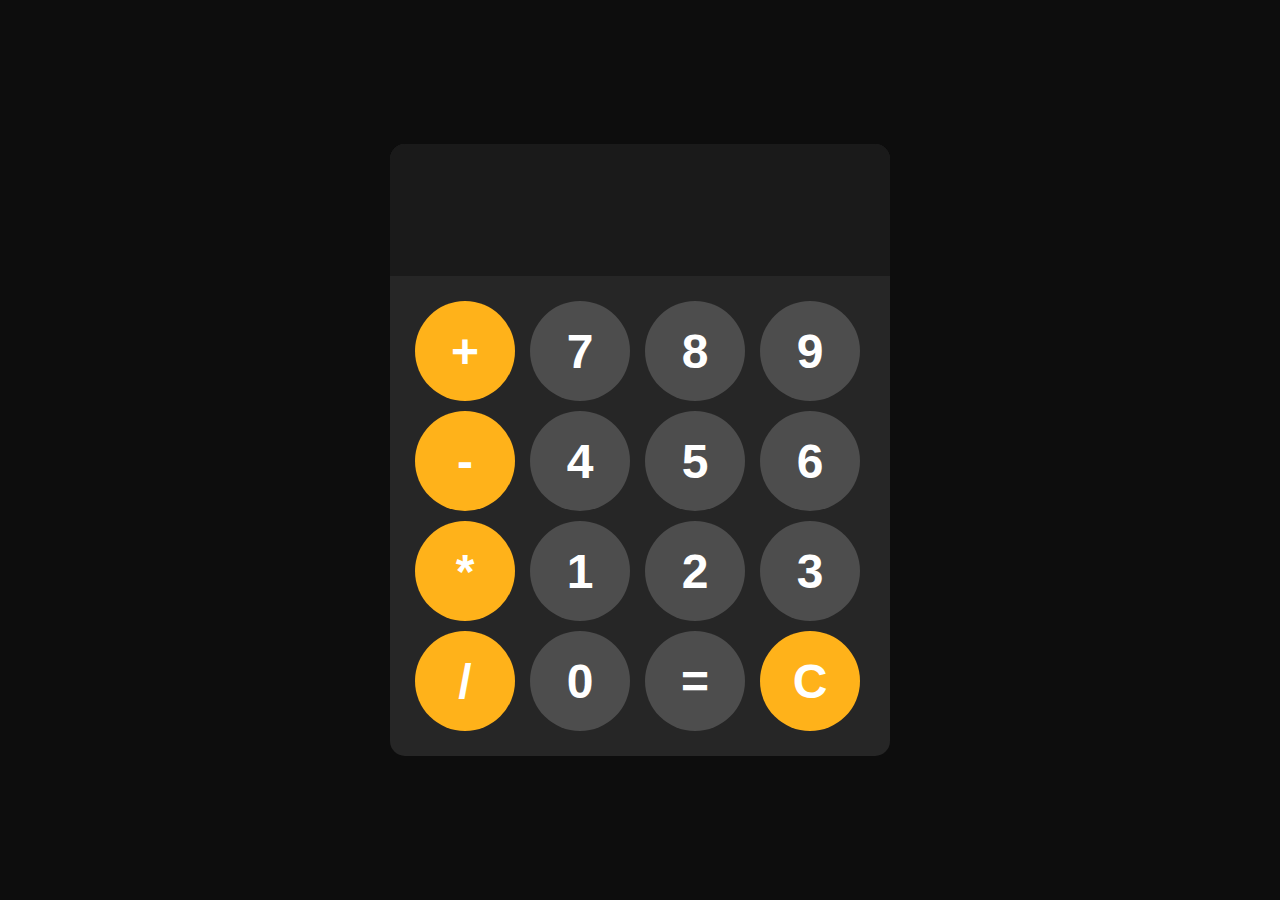
<file: Calculator/index.html>
<!DOCTYPE html>
<html lang="en">
<head>
    <meta charset="UTF-8">
    <meta name="viewport" content="width=device-width, initial-scale=1.0">
    <title>Document</title>
    <link rel="stylesheet" href="styles.css">
</head>
<body>
    
    <div id="calculator">
        <input id="display" readonly>
        <div id="keys">
            <button onclick="appendToDisplay('+')" class="operator-btn">+</button>
            <button onclick="appendToDisplay('7')">7</button>
            <button onclick="appendToDisplay('8')">8</button>
            <button onclick="appendToDisplay('9')">9</button>
            <button onclick="appendToDisplay('-')" class="operator-btn">-</button>
            <button onclick="appendToDisplay('4')">4</button>
            <button onclick="appendToDisplay('5')">5</button>
            <button onclick="appendToDisplay('6')">6</button>
            <button onclick="appendToDisplay('*')" class="operator-btn">*</button>
            <button onclick="appendToDisplay('1')">1</button>
            <button onclick="appendToDisplay('2')">2</button>
            <button onclick="appendToDisplay('3')">3</button>
            <button onclick="appendToDisplay('/')" class="operator-btn">/</button>
            <button onclick="appendToDisplay('0')">0</button>
            <button onclick="calculate()">=</button>
            <button onclick="clearDisplay()" class="operator-btn">C</button> 
        </div>
    </div>

    <script src="index.js"></script>
</body>
</html>
</file>
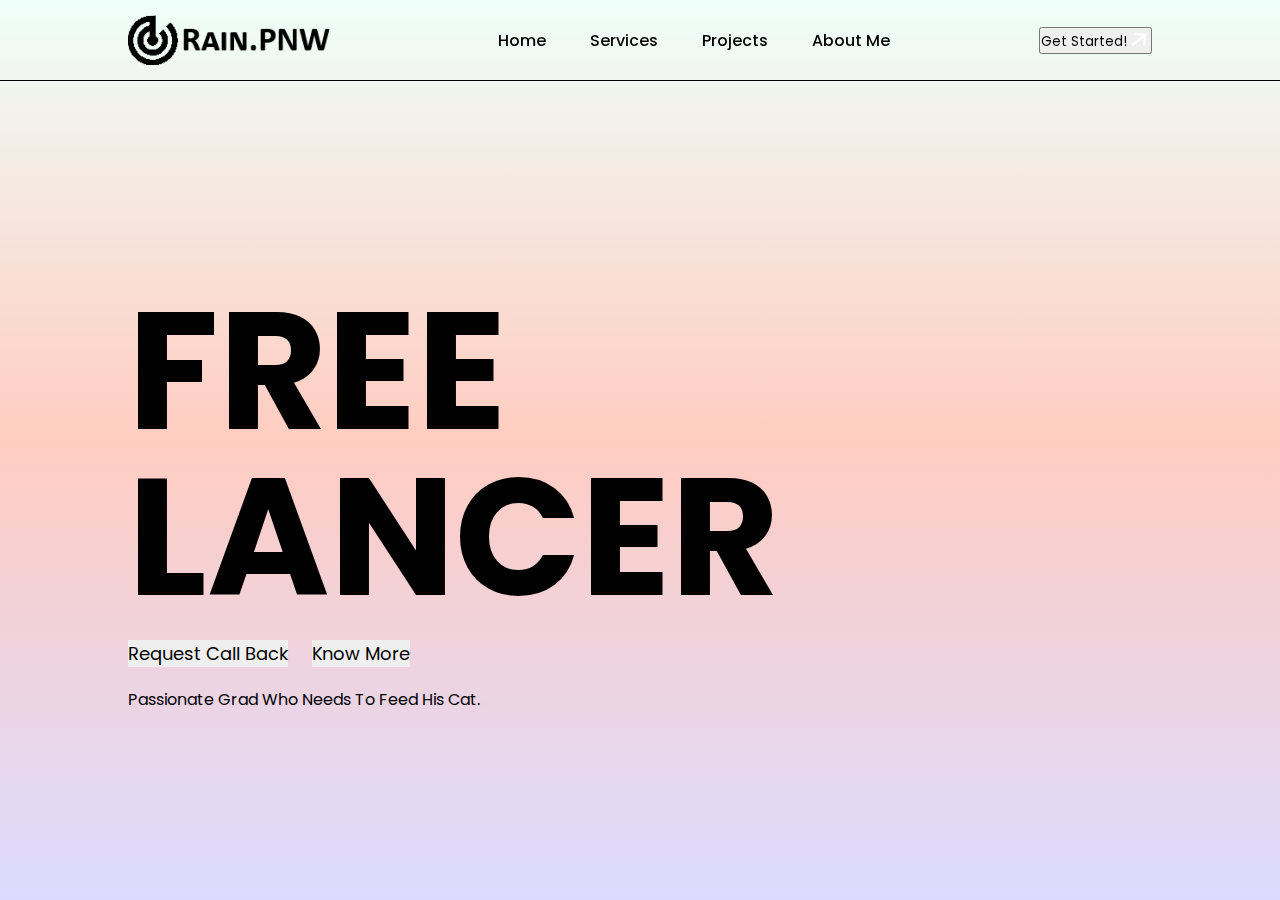
<file: Freelance/index.html>
<!DOCTYPE html>
<html lang="en">
<head>
    <meta charset="UTF-8">
    <meta name="viewport" content="width=device-width, initial-scale=1.0">
    <title>Freelancer</title>
    <link rel="stylesheet" href="styles.css">
    <link rel="preconnect" href="https://fonts.googleapis.com">
    <link rel="preconnect" href="https://fonts.gstatic.com" crossorigin>
    <link href="https://fonts.googleapis.com/css2?family=Poppins:wght@200;300;400;500&display=swap" rel="stylesheet">
</head>
<body>
    <nav>
        <img src="images/logo_rain.png" alt="" class="logo">
        <ul>
            <li>Home</li>
            <li>Services</li>
            <li>Projects</li>
            <li>About Me</li>
        </ul>
        <button id="nav-btn">Get Started! <img src="images/arrow-white.png" alt=""></button>
    </nav>
    <div class="header">
        <h1>FREE <br> LANCER</h1>
        <div class="btn-container">
            <button>Request Call Back</button>
            <button>Know More</button>
        </div>
        <p> Passionate Grad Who Needs To Feed His Cat. </p>
    </div>
</body>
</html>
</file>
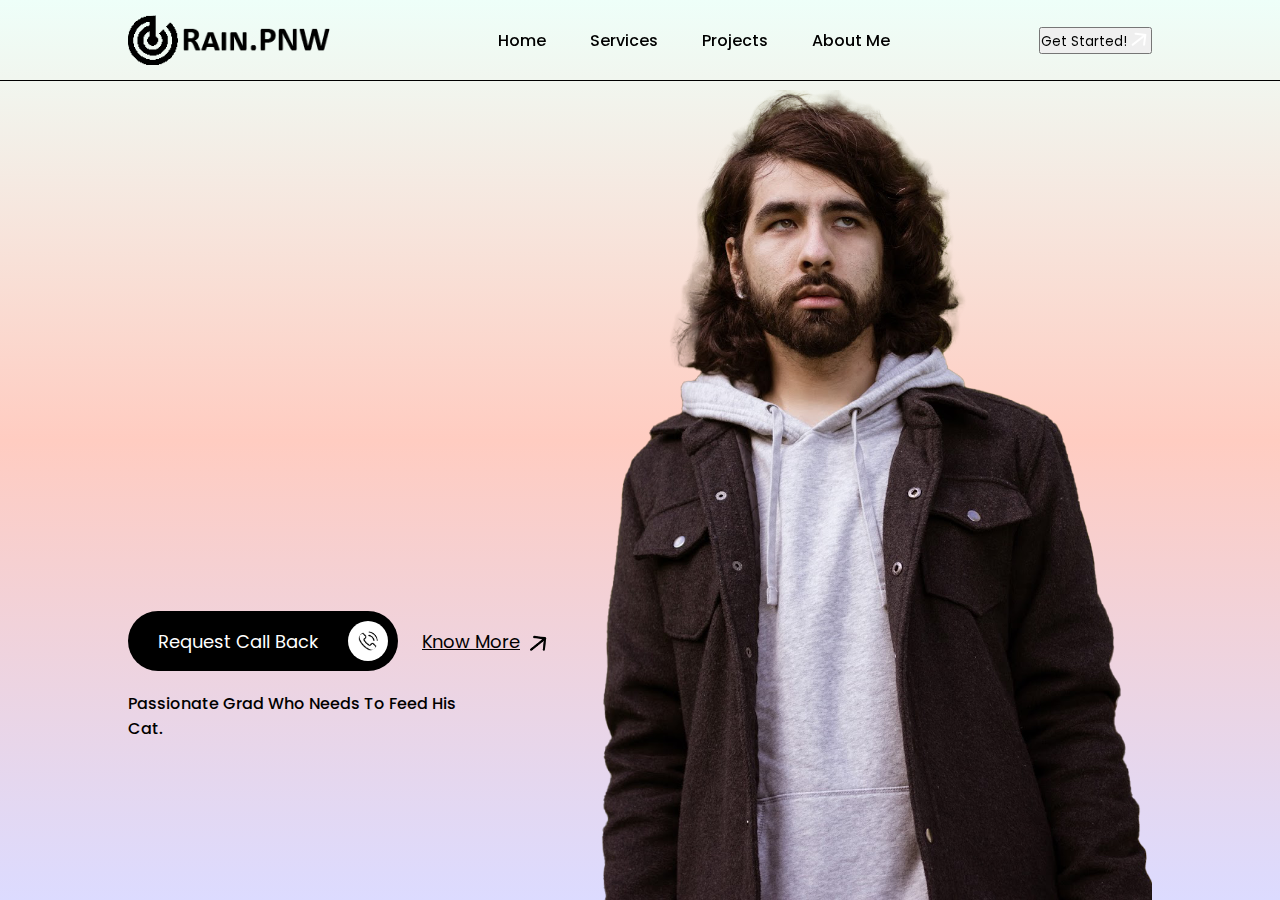
<file: Freelancer/index.html>
<!DOCTYPE html>
<html lang="en">
<head>
    <meta charset="UTF-8">
    <meta name="viewport" content="width=device-width, initial-scale=1.0">
    <title>Freelancer</title>
    <link rel="stylesheet" href="styles.css">
    <link rel="preconnect" href="https://fonts.googleapis.com">
    <link rel="preconnect" href="https://fonts.gstatic.com" crossorigin>
    <link href="https://fonts.googleapis.com/css2?family=Poppins:wght@200;300;400;500&display=swap" rel="stylesheet">
</head>
<body>
    <nav>
        <img src="images/logo_rain.png" alt="" class="logo">
        <ul id="menu-links">
            <li>Home</li>
            <li>Services</li>
            <li>Projects</li>
            <li>About Me</li>
        </ul>
        <button id="nav-btn">Get Started! <img src="images/arrow-white.png" alt=""></button>
        <img src="images/menu.png" alt="" class="menu-icon">
    </nav>
    <div class="header">
        <div class="header-content">
           <h1><span> FREE </span><br><span> LANCER </span></h1>
            <div class="btn-container">
            <button class="btn-dark">Request Call Back <img src="images/phone.png" alt=""></button>
            <button class="btn-light">Know More <img src="images/arrow-black.png" alt=""></button>
            </div>
        <p> Passionate Grad Who Needs To Feed His Cat. </p> 
        </div>
        <img src="images/user_me.png" alt="" class="user-img" onclick="toggleMenu()">
    </div>

<script>
    let navbar = document.querySelector('nav');
    let menuLinks = document.getElementById('menu-links');

    function toggleMenu() {
        menuLinks.classList.toggle('show-menu')
    }

    window.onscroll = function() {
        if (window.scrollY > 0) {
            navbar.style.background = '#eefff9';
        }
        else {
            navbar.style.background = 'transparent';
        }
    }
</script>
</body>
</html>
</file>
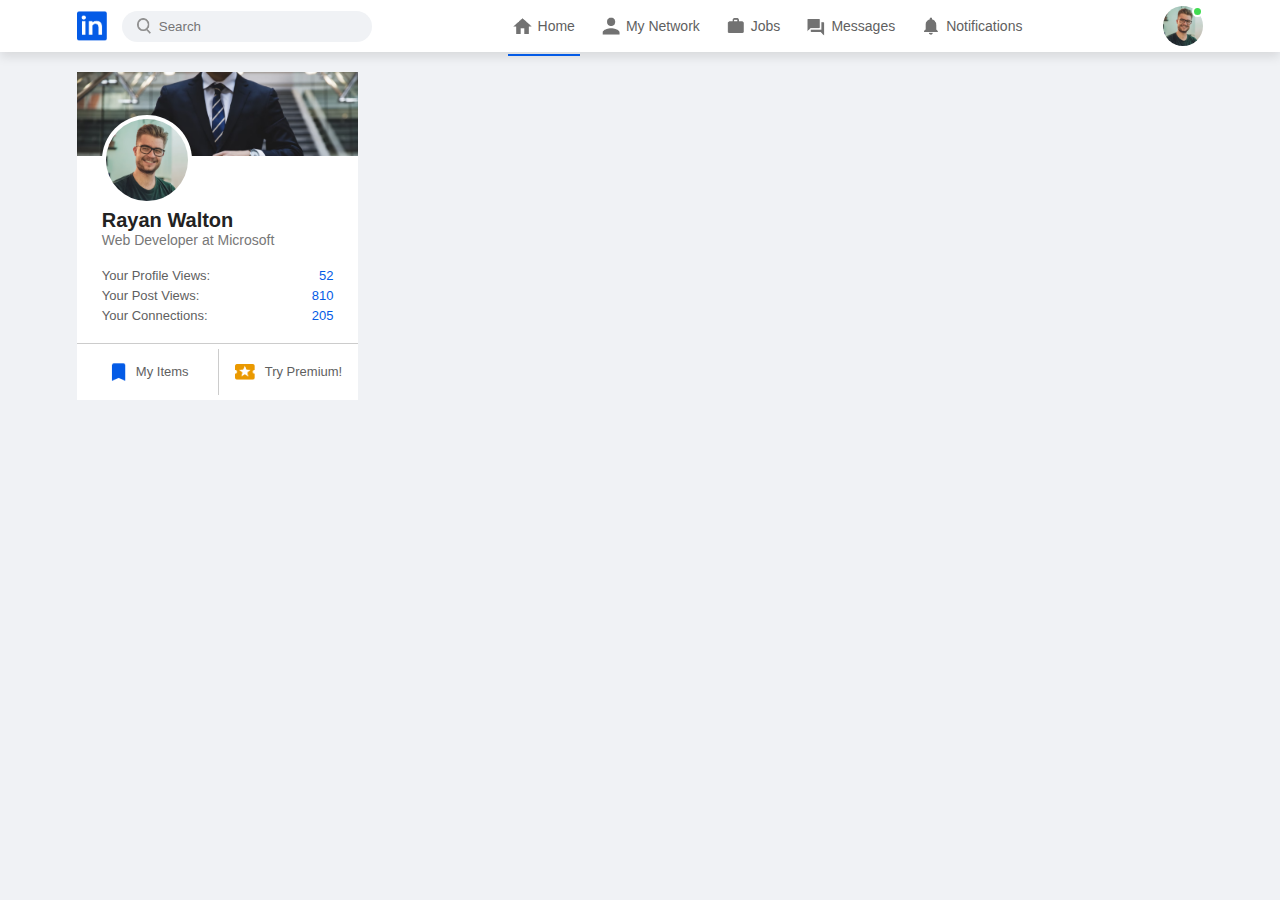
<file: LinkedInClone/index.html>
<!DOCTYPE html>
<html lang="en">
<head>
    <meta charset="UTF-8">
    <meta name="viewport" content="width=device-width, initial-scale=1.0">
    <title>Social Media Web Design</title>
    <link rel="stylesheet" href="styles.css">
</head>
<body>
    
<nav class="navbar">
    <div class="navbar-left">
    <a href="index.html" class="logo"> <img src="images/logo.png" alt="Logo"> </a>

        <div class="search-box">
            <img src="images/search.png">
            <input type="text" placeholder="Search">
        </div>
    </div>
    <div class="navbar-center">
        <ul>
            <li> <a href="#" class="active-link"><img src="images/home.png" alt=""> <span>Home</span></a></li>
            <li> <a href="#"><img src="images/network.png"> <span>My Network</span></a></li>
            <li> <a href="#"><img src="images/jobs.png"> <span>Jobs</span></a></li>
            <li> <a href="#"><img src="images/message.png"> <span>Messages</span></a></li>
            <li> <a href="#"><img src="images/notification.png"> <span>Notifications</span></a></li>
        </ul>
    </div>
    <div class="navbar-right">
        <div class="online">
            <img src="images/user-1.png" class="nav-profile-img">
        </div>
        
    </div>
</nav>

<!-- Navbar Close -->

<div class="container">
    <!-- left sidebar -->
    <div class="left-sidebar">
        <div class="sidebar-profile-box">
            <img src="images/cover-pic.png" alt="cover-pic" width="100%">
            <div class="sidebar-profile-info">
                <img src="images/user-1.png" alt="user-1">
                <h1>Rayan Walton</h1>
                <h3>Web Developer at Microsoft</h3>
                <ul>
                    <li>Your Profile Views: <span>52</span></li>
                    <li>Your Post Views: <span>810</span></li>
                    <li>Your Connections: <span>205</span></li>
                </ul>
            </div>
            <div class="sidebar-profile-link">
                <a href="#"> <img src="images/items.png" alt="items">My Items</a>
                <a href="#"> <img src="images/premium.png" alt="premium">Try Premium!</a>
            </div>
        </div>
    </div>
    <!-- main content -->
    <div class="main-content"></div>
    <!-- right sidebar -->
    <div class="right-sidebar"></div>
</div>
</body>
</html>
</file>
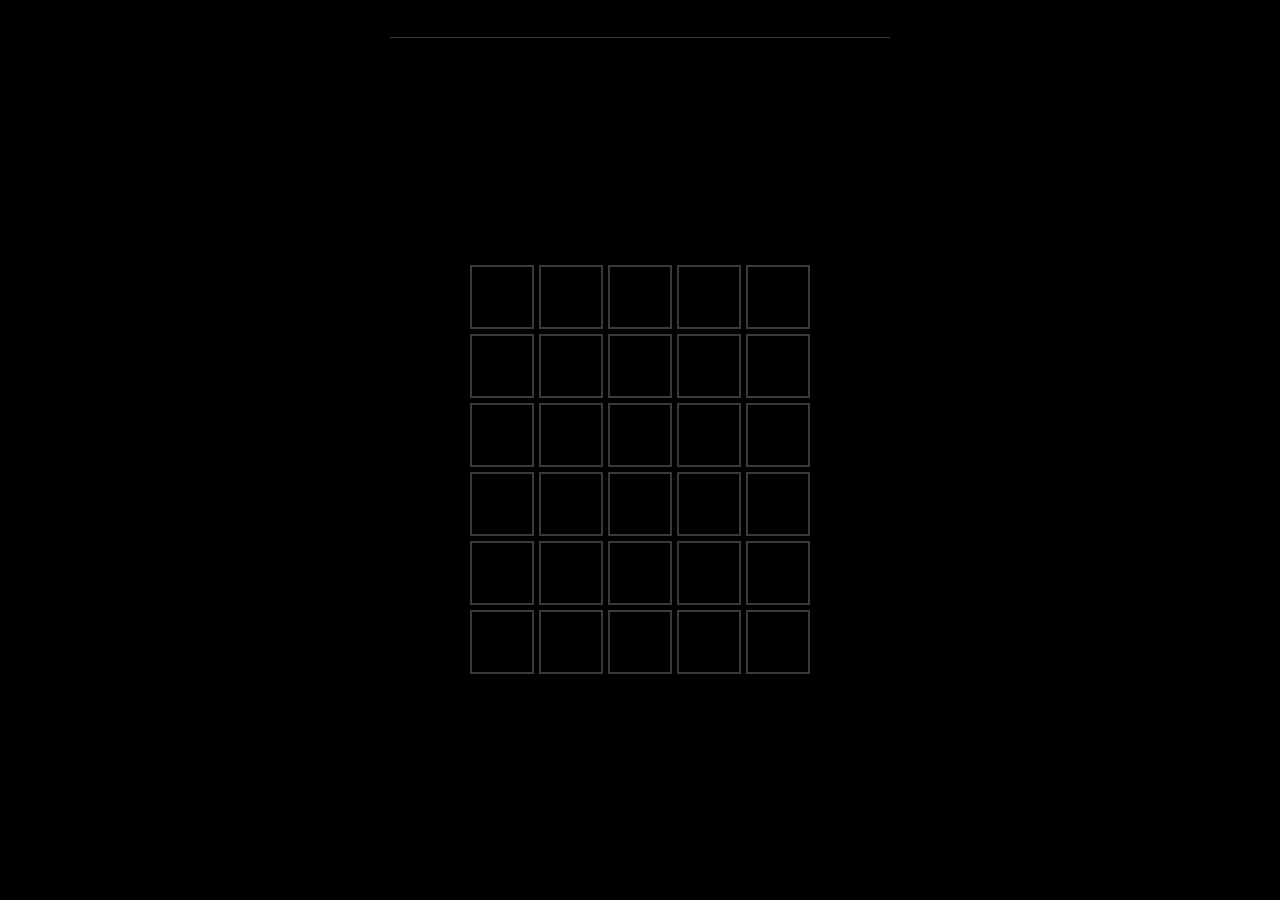
<file: WordleClone/index.html>
<!DOCTYPE html>
<html lang="en">
<head>
    <meta charset="UTF-8">
    <meta name="viewport" content="width=device-width, initial-scale=1.0">
    <title>Word Guessing Game</title>

    <script src="index.js"></script>

    <link rel="stylesheet" href="styles.css" />
</head>
<body>
    <div id="container">
        <div id="game">
            <header>
                <h1 id="title">Not Wordle</h1>
            </header>

            <div id="board-container">
                <div id="board"></div>
            </div>
        </div>
    </div>
</body>
</html>
</file>
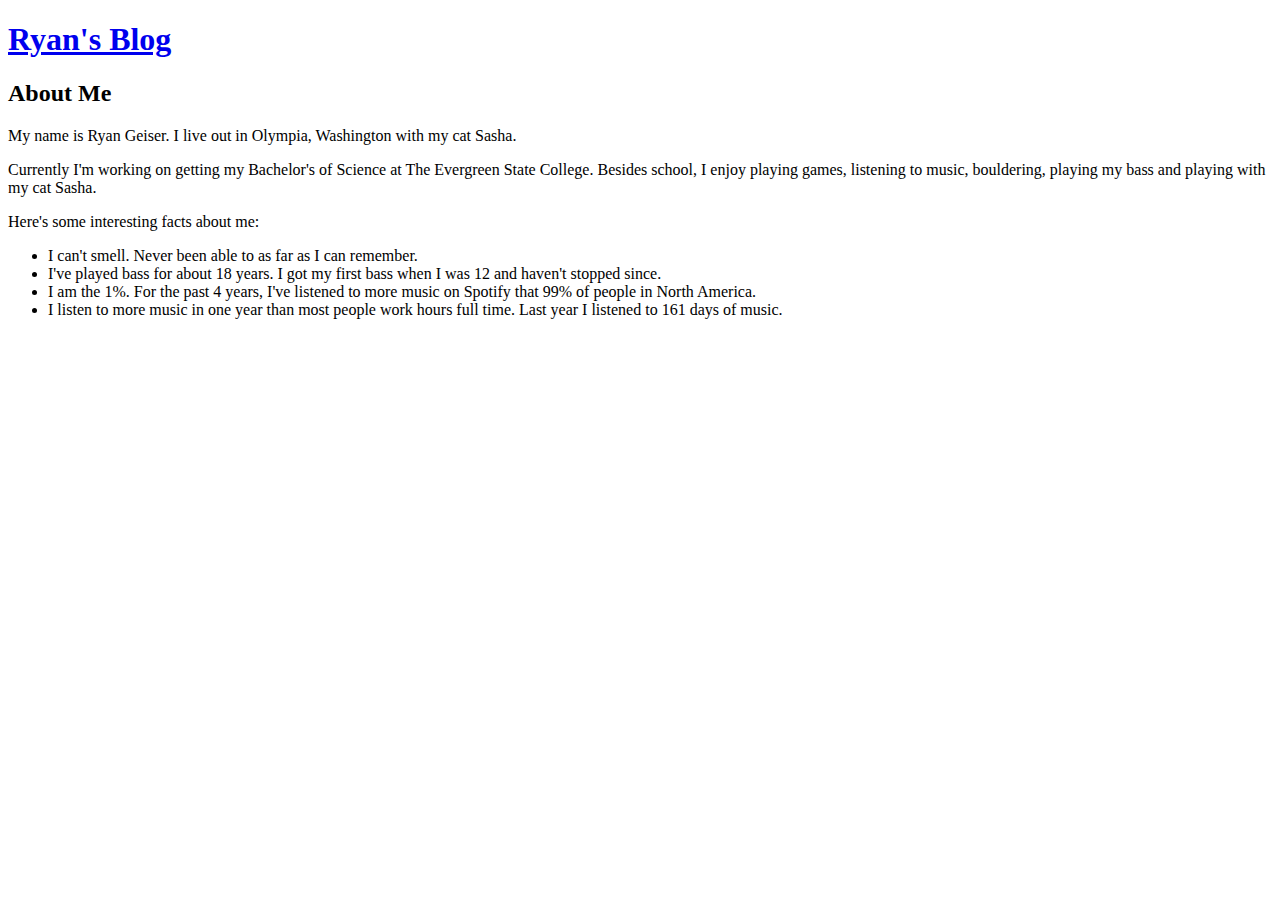
<file: Blog/about.html>
<!DOCTYPE html>
<html lang="en">
  <head>
    <meta charset="UTF-8" />
    <meta name="viewport" content="width=device-width, initial-scale=1.0" />
    <title> Ryan's Blog | About Me </title>
  </head>
  <body>
    <nav>
      <h1>
        <a href="./index.html"> Ryan's Blog </a>
      </h1>
    </nav>
    <section class="intro">
      <h2> About Me </h2>
      <p>
        My name is Ryan Geiser. I live out in Olympia, Washington with my cat Sasha.
      </p>
      <p>
        Currently I'm working on getting my Bachelor's of Science at The Evergreen State College. 
        Besides school, I enjoy playing games, listening to music, bouldering, playing my bass and 
        playing with my cat Sasha. 
      </p>
      <p> Here's some interesting facts about me: </p>
      <ul>
        <li>
          I can't smell. Never been able to as far as I can remember.
        </li>
        <li>
          I've played bass for about 18 years. I got my first bass when I was 12 and haven't stopped since.

        </li>
        <li>
          I am the 1%. For the past 4 years, I've listened to more music on Spotify that 99% of people in North America. 
        </li>
        <li>
            I listen to more music in one year than most people work hours full time. Last year I listened to 161 days of music.
        </li>
      </ul>
    </section>
  </body>
</html>
</file>
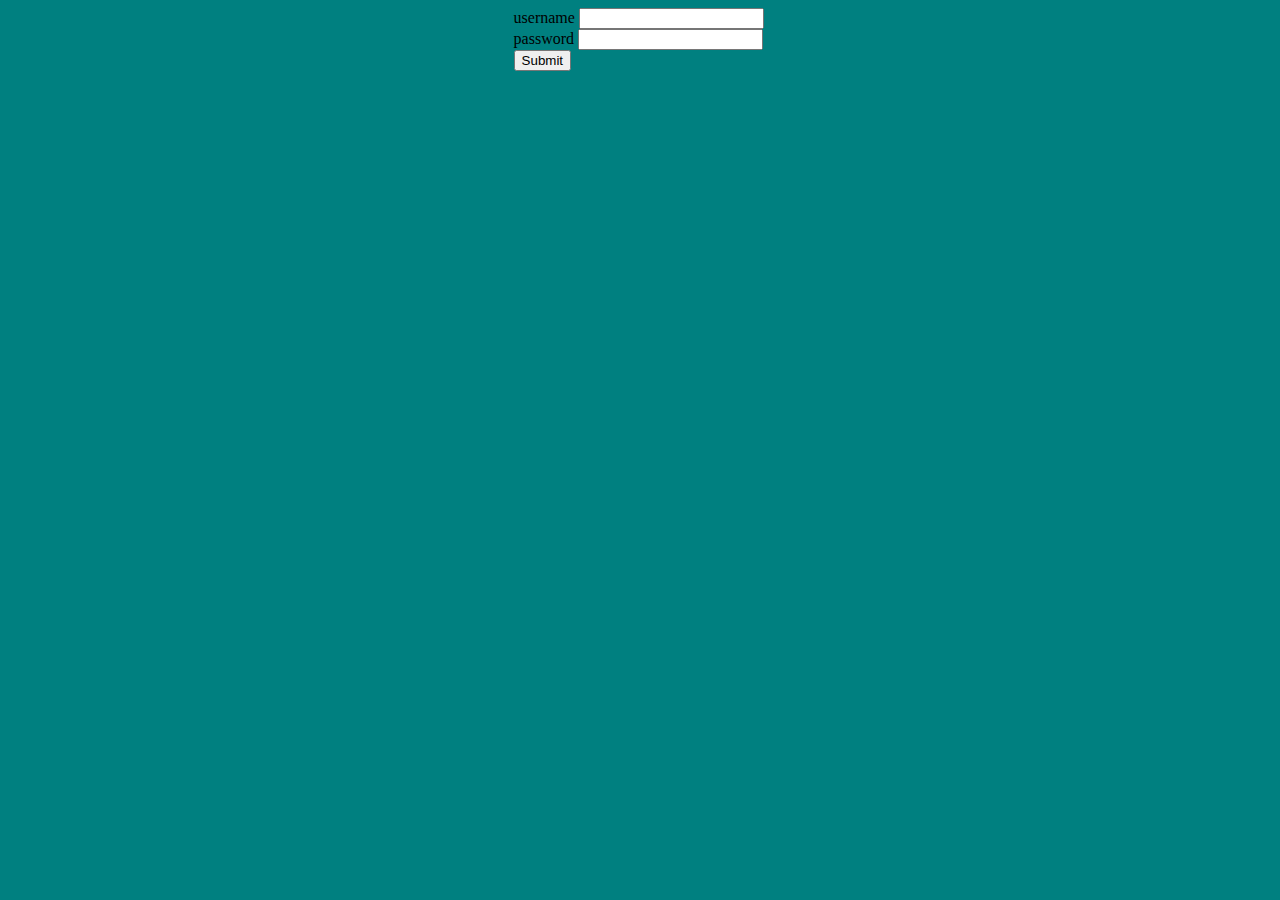
<file: api-server/pages/form.html>
<!DOCTYPE html>
<html lang="en">
<head>
    <meta charset="UTF-8">
    <meta name="viewport" content="width=device-width, initial-scale=1.0">
    <title>Document</title>
    <link rel="stylesheet" href="styles.css">
</head>
<body>
    <div class="container">
        <form action="put" target="http://localhost:5000/login">
            <label for="input-username">username</label>
            <input id="input-username" type="text"></input>
            <label for="input-password">password</label>
            <input id="input-password" type="password"></input>
            <button id="submit">Submit</button>
        </form>
    </div>
    <script type="text/javascript">
        const button = document.getElementById("submit");
        const username = document.getElementById("username");
        const password = document.getElementById("password");

        button.addEventListener("click", async (event) => {
            event.preventDefault();
            const response = await fetch("http://localhost:5000/login", {
                "method": "post",
                "Content-Type":"application/json",
                "body": {username, password }
            });
            console.log("You've pushed my button!");
        });
    </script>
</body>
</html>
</file>
<file: Calculator/styles.css>
body {
    margin: 0;
    display: flex;
    justify-content: center;
    align-items: center;
    height: 100vh;
    background-color: hsl(0, 0%, 5%);
}

#calculator {
    font-family: Arial, sans-serif;
    background-color: hsl(0, 0%, 15%);
    border-radius: 15px;
    max-width: 500px;
    overflow: hidden;
}

#display {
    width: 100%;
    padding: 20px;
    font-size: 5rem;
    text-align: left;
    border: none;
    background-color: hsl(0,0%,10%);
    color: white;
}

#keys {
    display: grid;
    grid-template-columns: repeat(4, 1fr);
    gap: 10px;
    padding: 25px;
}

button {
    width: 100px;
    height: 100px;
    border-radius: 50px;
    border: none;
    background-color: hsl(0, 0%, 30%);
    color: white;
    font-size: 3rem;
    font-weight: bold;
    cursor: pointer;
}

button:hover {
    background-color: hsl(0, 0%, 40%);
}

button:active {
    background-color: hsl(0,0%, 50%);
}

.operator-btn {
    background-color: hsl(40, 100%, 55%);
}

.operator-btn:hover {
    background-color: hsl(40, 100%, 65%);
}

.operator-btn:active {
    background-color: hsl(40, 100%, 75%);
}
</file>
<file: Freelance/styles.css>
* {
    margin: 0;
    padding: 0;
    box-sizing: border-box;
    font-family: 'Poppins', sans-serif;
}

nav {
    position: fixed;
    top: 0;
    left: 0;
    width: 100%;
    display: flex;
    align-items: center;
    justify-content: space-between;
    padding: 15px 10%;
    border-bottom: 1px solid black;
    z-index: 10;
}

nav ul li{
    list-style: none;
    display: inline-block;
    margin: 10px 20px;
    font-weight: 500;
    cursor: pointer;
}

nav .logo{
    width: 220px;
    cursor: pointer;
}

.nav-btn {
    background: black;
    color: white;
    font-size: 16px;
    padding: 15px 25px;
    border: 0;
    outline: 0;
    border-radius: 40px;
    cursor: pointer;
}

.nav-btn img{
    width: 16px;
    margin-left: 8px;
}

.header {
    width: 100%;
    min-height: 100vh;
    background: linear-gradient(#eefff9 0%, #ffccc1 49%, #dcdbff 100%);
    padding: 0 10%;
    display: flex;
    justify-content: center;
    flex-direction: column;
}

.header h1 {
    margin-top: 100px;
    font-size: 13vw;
    line-height: 13vw;
}

.btn-container {
    margin: 20px 0;
}

.header button {
    border: 0;
    outline: 0;
    display: inline-flex;
    align-items: center;
    font-size: 18px;
    margin-right: 20px;
    cursor: pointer;
}
</file>
<file: Freelancer/styles.css>
* {
    margin: 0;
    padding: 0;
    box-sizing: border-box;
    font-family: 'Poppins', sans-serif;
}

nav {
    position: fixed;
    top: 0;
    left: 0;
    width: 100%;
    display: flex;
    align-items: center;
    justify-content: space-between;
    padding: 15px 10%;
    border-bottom: 1px solid black;
    z-index: 10;
}

nav ul li{
    list-style: none;
    display: inline-block;
    margin: 10px 20px;
    font-weight: 500;
    cursor: pointer;
}

nav .logo{
    width: 220px;
    cursor: pointer;
}

.nav-btn {
    background: black;
    color: white;
    font-size: 16px;
    padding: 15px 25px;
    border: 0;
    outline: 0;
    border-radius: 40px;
    cursor: pointer;
}

.nav-btn img{
    width: 16px;
    margin-left: 8px;
}

.header {
    width: 100%;
    min-height: 100vh;
    background: linear-gradient(#eefff9 0%, #ffccc1 49%, #dcdbff 100%);
    padding: 0 10%;
    display: flex;
    justify-content: center;
    flex-direction: column;
}

.header h1 {
    margin-top: 100px;
    font-size: 13vw;
    line-height: 13vw;
}

.btn-container {
    margin: 20px 0;
}

.header button {
    border: 0;
    outline: 0;
    display: inline-flex;
    align-items: center;
    font-size: 18px;
    margin-right: 20px;
    cursor: pointer;
}

.btn-dark {
    background: black;
    color: white;
    padding: 10px 10px 10px 30px;
    border-radius: 40px;
}

.btn-dark img {
    width: 40px;
    background: white;
    border-radius: 50%;
    padding: 10px;
    margin-left: 30px;
} 

.btn-light {
    background: transparent;
    text-decoration: underline;
}

.btn-light img {
    width: 20px;
    margin-left: 10px;
}

.header p {
    max-width: 360px;
    font-weight: 500;
}

.user-img {
    /*width: 100%;*/
    max-width: 100%;
    height: 90%;
    position: absolute;
    right: 10%;
    bottom: 0%;
}

.menu-icon {
    display: none;
}

/* ----- ANIMATION ----- */

.header h1 span {
    background: linear-gradient(black, black);
    background-repeat: no-repeat;
    -webkit-text-fill-color: transparent;
    -webkit-background-clip: text;
    background-size: 0%;
}

.header h1 span:first-child {
    animation: textcolor1 2s linear infinite alternate;
}

.header h1 span:last-child {
    animation: textcolor2 2s linear infinite alternate;
}

@keyframes textcolor1 {
    0% {
        background-size: 0%;
    }

    40% {
        background-size: 100%;
    }

    100% {
        background-size: 100%;
    }
}

@keyframes textcolor2 {
    0% {
        background-size: 0%;
    }

    40% {
        background-size: 0%;
    }

    100% {
        background-size: 100%;
    }
}


/* ----- Navbar Mobile ----- */

@media only screen and (max-width 600px) {
    nav ul {
        position: absolute;
        width: 100%;
        background: black;
        color: white;
        left: 0;
        top: 100%;
        text-align: center;
        max-height: 0;
        overflow: hidden;
        transition: max-height 0.5s;
    }
    .nav-btn {
        display: none;
    }
    nav .logo {
        width: 150px;
    }
    nav ul li {
        margin: 10px;
        font-size: 14px;
    }
    .menu-icon {
        display: block;
        width: 30px;
    }
    .show-menu {
        max-height: 60px;
    }
}


/* ----- Navbar Header Mobile ----- */

@media only screen and (max-width 600px) {
    .header {
        min-height: auto;
        padding: 0;
    }
    .user-img {
        width: 100%;
        right: auto;
        position: relative;
        margin-top: 100px;
    }
    .header-content {
        position: absolute;
        bottom: 0;
        padding: 0 10%;
        z-index: 2;
        padding-bottom: 40px;
        background: linear-gradient(transparent, white);
    }
    .btn-container {
        margin: 5px 0;
    }
    .header button {
        font-size: 14px;
    }
    .btn-dark {
        padding: 7px 7px 7px 20px;
        margin-bottom: 10px;
    }
    .btn-dark img {
        width: 30px;
        padding: 5px;
        margin-left: 15px;
    }
    .btn-light img {
        width: 12px;
        margin-left: 5px;
    }
    .header h1 {
        font-size: 70px;
        line-height: 60px;
        margin-bottom: 20px;
    }
}
</file>
<file: LinkedInClone/styles.css>
* {
    margin: 0;
    padding: 0;
    font-family: 'Poppins', sans-serif;
    box-sizing: border-box;
}

body {
    background: #f0f2f5;
    color: #5f5f5f;
}

a {
    text-decoration: none;
    color: #5f5f5f;
}

.navbar {
    display: flex;
    align-items: center;
    justify-content: space-between;
    background: white;
    padding: 6px 6%;
    position: sticky;
    top: 0;
    z-index: 100;
    box-shadow: 0 5px 10px rgba(0, 0, 0, 0.1);
}

.logo img {
    width: 30px;
    margin-right: 15px;
    display: block;
}

.navbar-center ul {
    display: flex;
    align-items: center;
}

.navbar-center ul li {
    list-style: none;
}

.navbar-center ul li a {
    display: flex;
    align-items: center;
    font-size: 14px;
    margin: 5px 8px;
    padding-right: 5px;
    position: relative;
}


.navbar-center ul li a img {
    width: 30px;
}

.navbar-center ul li a::after {
    content: '';
    width: 0;
    height: 2px;
    background: #045be6;
    position: absolute;
    bottom: -15px;
    transition: width 0.3s;
}



.navbar-center ul li a:hover::after,
.navbar-center ul li a.active-link::after {
    width: 100%;
}

.nav-profile-img { 
    width: 40px;
    border-radius: 50%;
    display: block;
    cursor: pointer;
    position: relative;
}

.online { 
    position: relative;
}

.online::after {
    content: '';
    width: 7px;
    height: 7px;
    border: 2px solid white;
    border-radius: 50%;
    right: 0;
    top: 0;
    background: #41db51;
    position: absolute;
}

.search-box {
    background: #f0f2f5;
    width: 250px;
    border-radius: 20px;
    display: flex;
    align-items: center;
    padding: 0 15px;
}

.navbar-left {
    display: flex;
    align-items: center;
}

.search-box img {
    width: 14px;
}

.search-box input {
    width: 100%;
    background: transparent;
    padding: 8px;
    outline: none;
    border: 0
}

/*-------- navbar end --------*/

.container {
    padding: 20px 6%;
    display: flex;
    flex-wrap: wrap;
    justify-content: space-between;
}

/* left sidebar */

.left-sidebar {
    flex-basis: 25%;
    align-self: flex-start;
}

.sidebar-profile-box {
    background: white;
}

.sidebar-profile-info {
    padding: 0 25px;
}

.sidebar-profile-info img {
    width: 90px;
    border-radius: 50%;
    background: white;
    padding: 4px;
    margin-top: -45px;
}

.sidebar-profile-info h1 {
    font-size: 20px;
    font-weight: 600;
    color: #222;
}

.sidebar-profile-info h3 {
    font-size: 14px;
    font-weight: 500;
    color: #777
}

.sidebar-profile-info ul {
    list-style: none;
    margin: 20px 0;
}

.sidebar-profile-info ul li {
    width: 100%;
    margin: 5px 0;
    font-size: 13px;
}

.sidebar-profile-info ul li span {
    float: right;
    color: #045be6;
}

.sidebar-profile-link {
    display: flex;
    align-items: center;
    border-top: 1px solid #ccc;
}

.sidebar-profile-link a {
    flex-basis: 50%;
    display: flex;
    align-items: center;
    justify-content: center;
    padding: 15px 0;
    font-size: 13px;
    border-left: 1px solid #ccc;
}

.sidebar-profile-link a:first-child {
    border-left: 0;
}

.sidebar-profile-link a img {
    width: 20px;
    margin-right: 10px;
}



/* main content */
.main-content {
    flex-basis: 25%;
    align-items: flex-start;
}

/* right sidebar */
.right-sidebar {
    flex-basis: 25%;
    align-items: flex-start;
}
</file>
<file: WordleClone/styles.css>
* {
    margin: 0;
    padding: 0;
}

html, body {
    height: 100%;
    font-family: 'Lucida Sans', 'Lucida Sans Regular', 'Lucida Grande', 'Lucida Sans Unicode', Geneva, Verdana, sans-serif;
}

#container {
    display: flex;
    background-color: black;
    height: 100%;
    align-items: center;
    flex-direction: column;
}

#game {
    width: 100%;
    max-width: 500px;
    height: 100%;
    display: flex;
    flex-direction: column;
}

header {
    border-bottom: 1px solid rgb(58, 58, 60);
}

.title {
    color: gainsboro;
    font-size: 2.5rem;
    font-weight: bold;
    margin: 0.4rem, 0 0.4rem 0;
    text-align: center;
    font-family: 'Lucida Sans', 'Lucida Sans Regular', 'Lucida Grande', 'Lucida Sans Unicode', Geneva, Verdana, sans-serif;
}

#board-container {
    display: flex;
    justify-content: center;
    align-items: center;
    flex-grow: 1;
    overflow: hidden;
}

#board {
    display: grid;
    grid-template-columns: repeat(5, 1fr);
    grid-gap: 5px;
    padding: 10px;
    box-sizing: border-box;
}

.square {
    border: 2px solid rgb(58, 58, 60);
    min-width: 60px;
    min-height: 60px;
    font-size: 2rem;
    font-weight: bold;
    color: gainsboro;
    text-transform: uppercase;
    display: flex;
    justify-content: center;
    align-items: center;
}
</file>
<file: api-server/pages/styles.css>
body {
    background-color: teal;
}

.container {
    margin-left: auto;
    margin-right: auto;
    width: 20%;
    height: 20rem;
}
</file>
